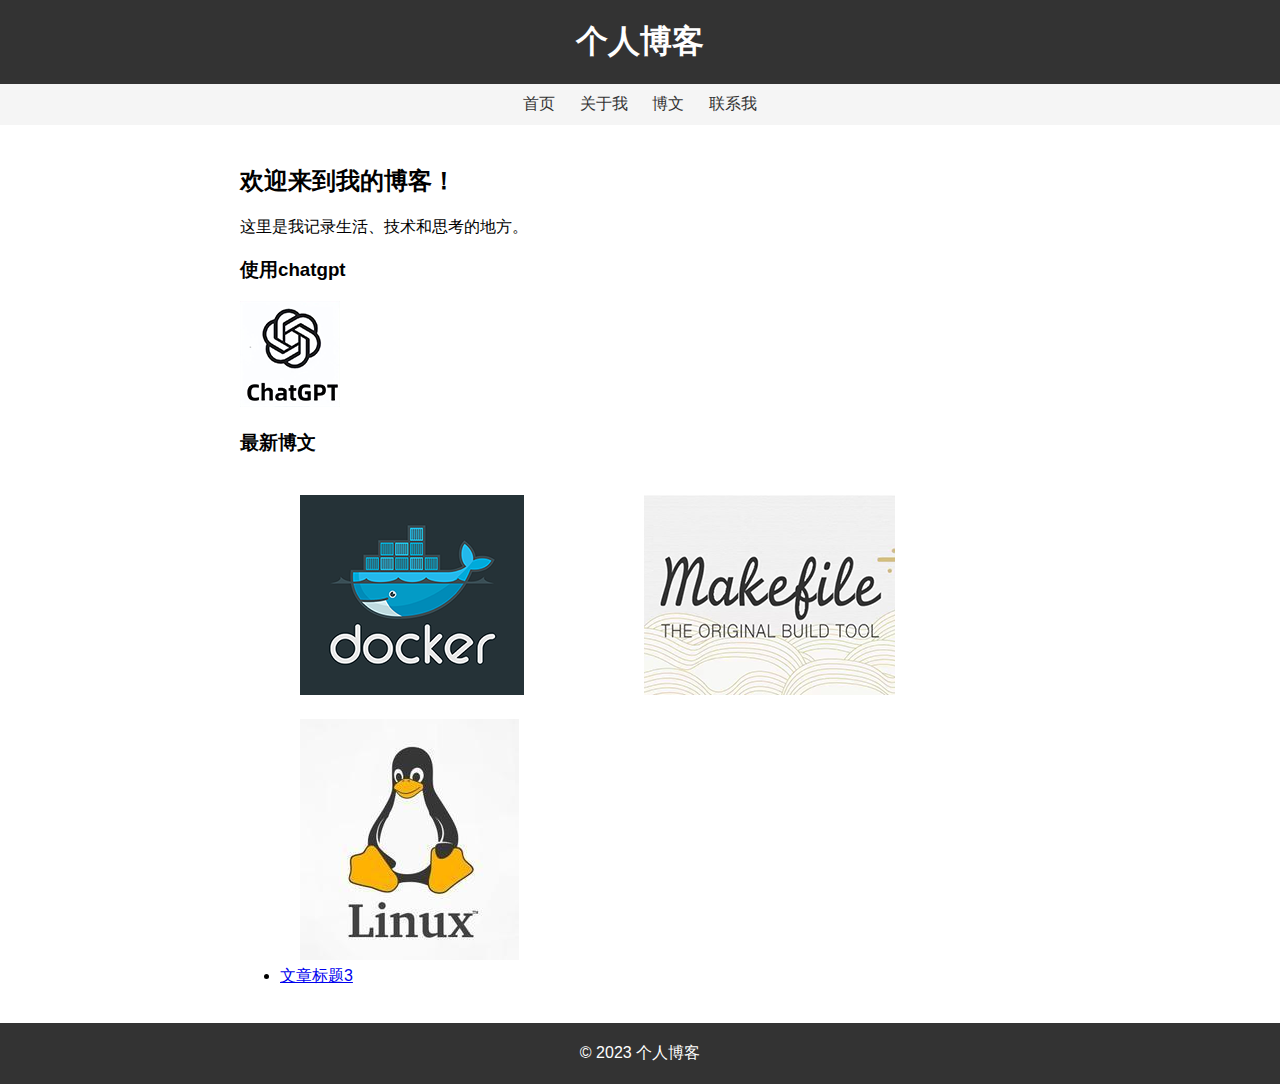
<file: index.html>
<!DOCTYPE html>
<html>
<head>
  <title>个人博客</title>
  <link rel="stylesheet" type="text/css" href="./css/index.css">
</head>
<body>
  <header>
    <h1>个人博客</h1>
  </header>

  <nav>
    <a href="#">首页</a>
    <a href="#">关于我</a>
    <a href="#">博文</a>
    <a href="#">联系我</a>
  </nav>

  <main>
    <h2>欢迎来到我的博客！</h2>
    <p>这里是我记录生活、技术和思考的地方。</p>
    <h3>使用chatgpt</h3>
    <a href="http://www.kobayashi123.top"><img src="./img/index_picture/chatgpt.png" alt=""></a>
    <h3>最新博文</h3>
    <ul>
      <div class="inline-block">
		  <a href="html/Docker.html" target="_blank">
			  <img src="./img/index_picture/docker.png" alt="Docker学习笔记">
		  </a>
		  </div>
		  <div class="inline-block">
		  		  <a href="html/makefile.html" target="_blank">
		  			  <img src="./img/index_picture/makefile基础.png" alt="makefile学习笔记">
		  		  </a>
		  		  </div>
	     <div class="inline-block">
		  		  <a href="html/linux.html" target="_blank">
		  			  <img src="./img/index_picture/linux.png" alt="linux笔记">
		  		  </a>
		  		  </div>
      <li><a href="#">文章标题3</a></li>
    </ul>
  </main>

  <footer>
    &copy; 2023 个人博客
  </footer>
</body>
</html>
</file>
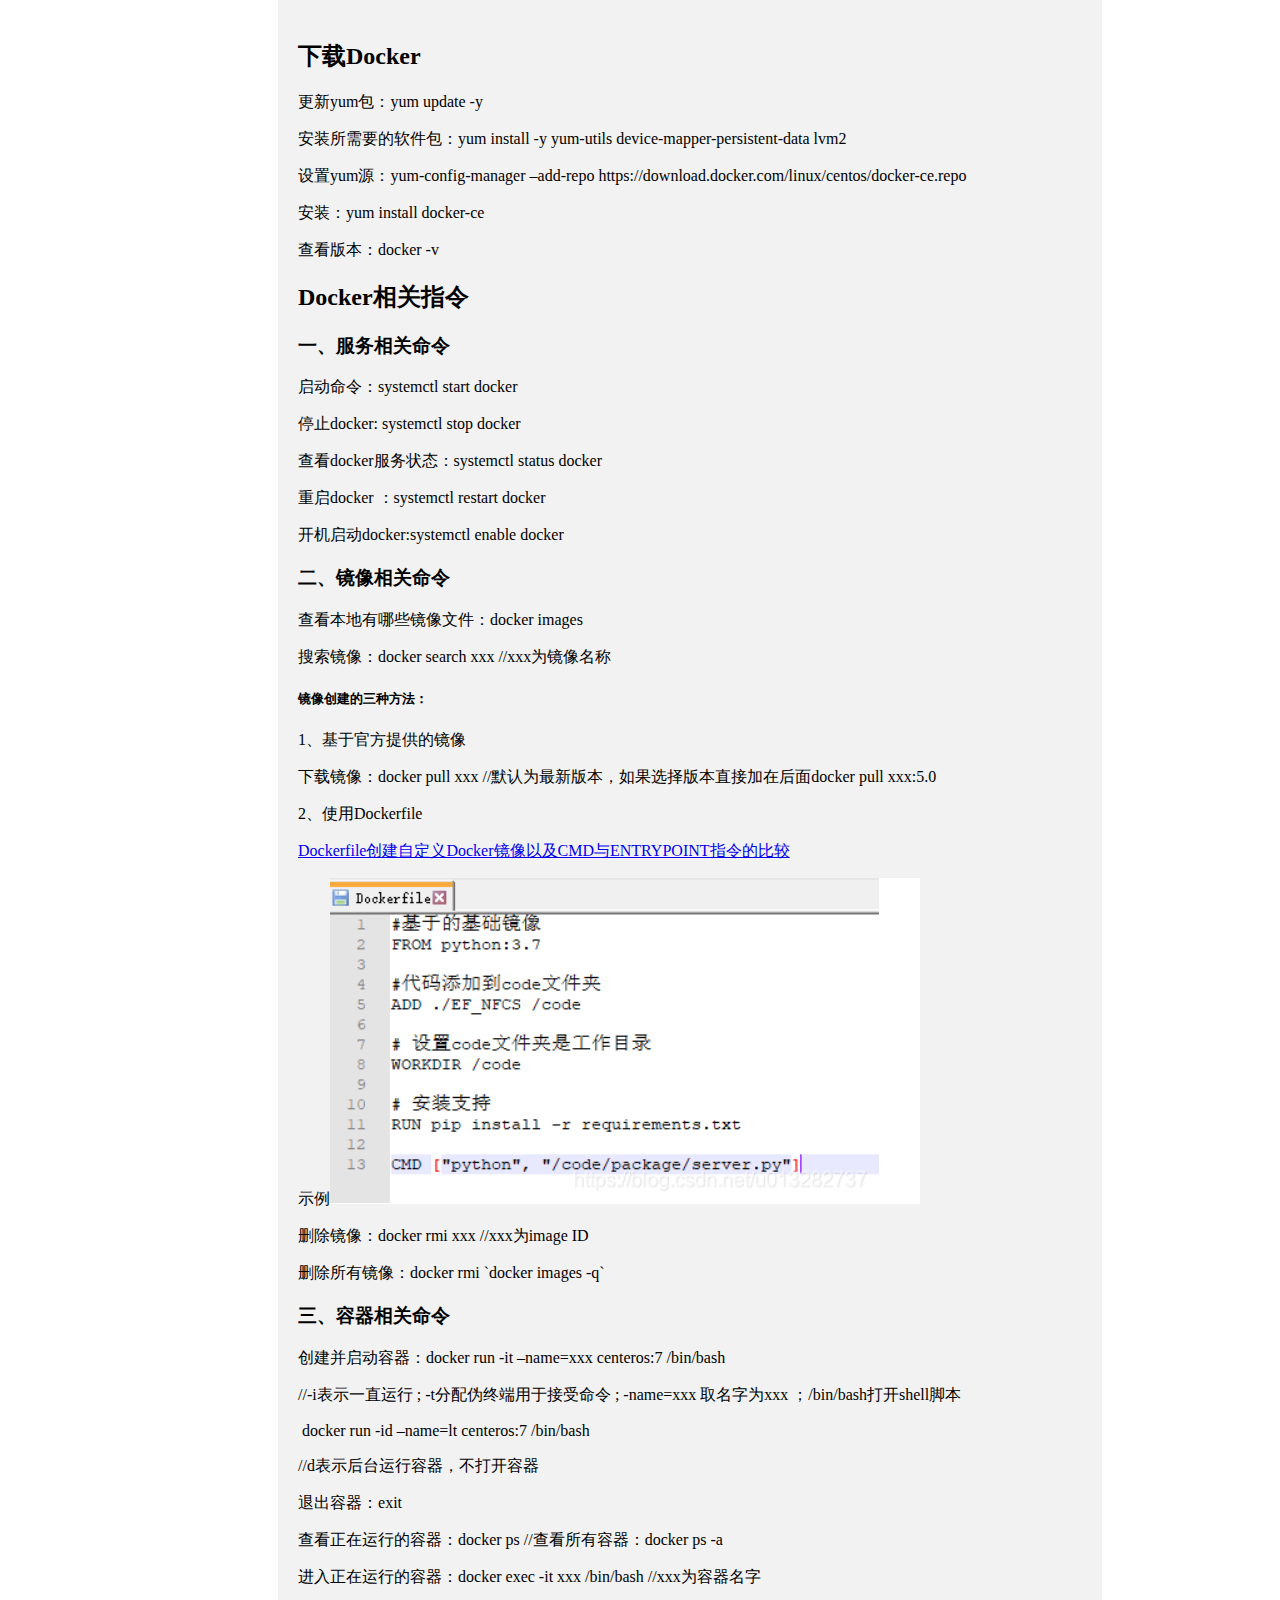
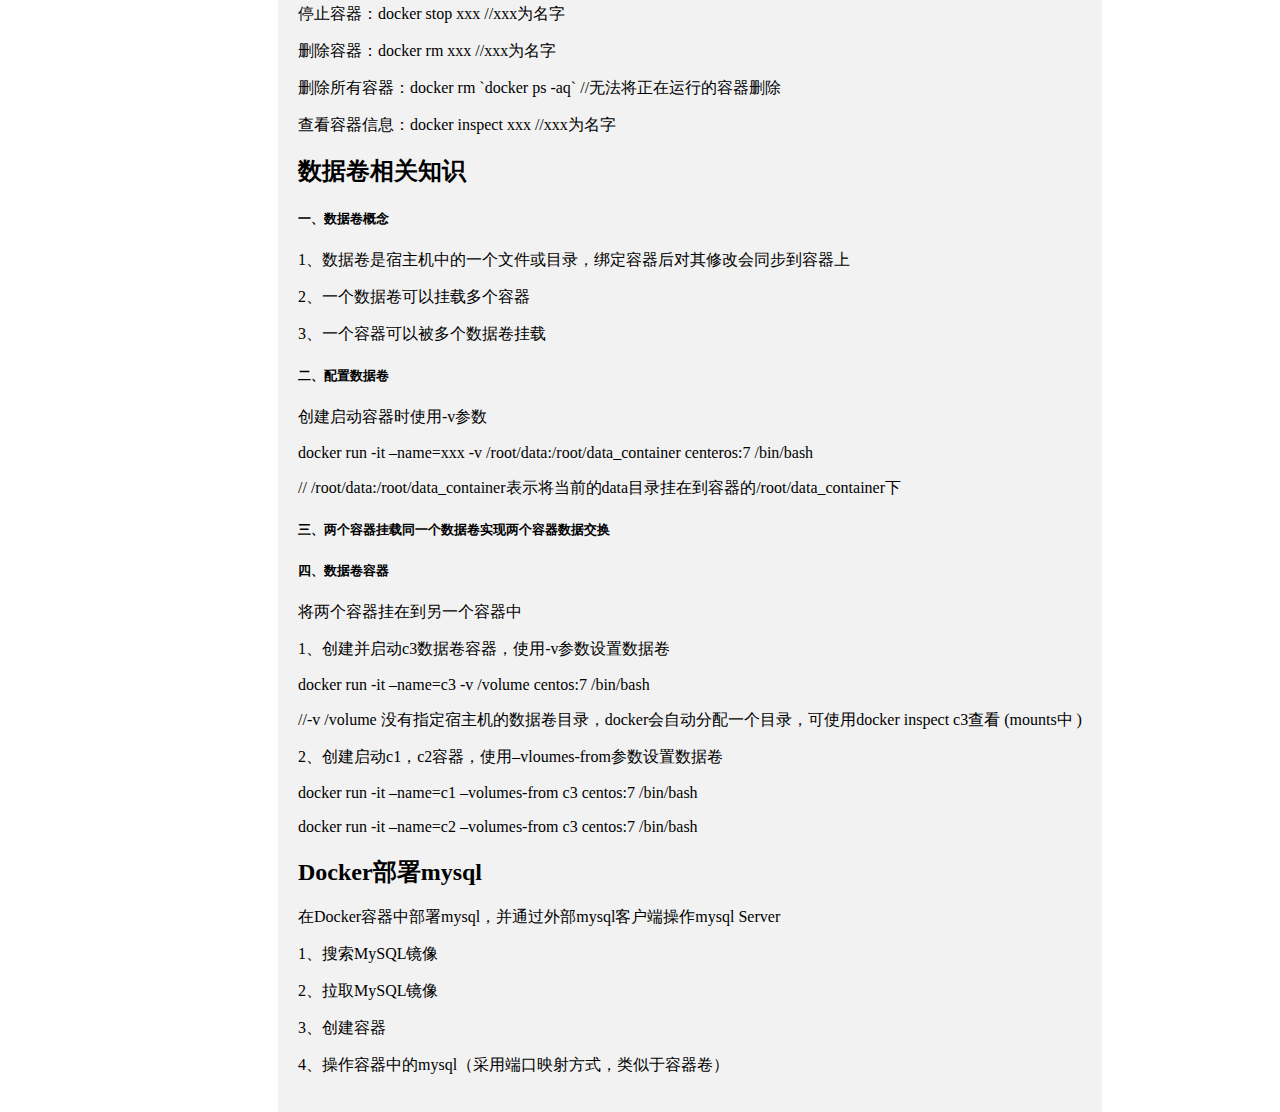
<file: html/Docker.html>
<!DOCTYPE html>
<html>
<head>
    <title>个人博客</title>
    <link rel="stylesheet" type="text/css" href="../css/wordstyle.css">
</head>
<body>
  <div class="left-align">
	  <h2 id="下载docker">下载Docker</h2>
	  <p>更新yum包：yum update -y</p>
	  <p>安装所需要的软件包：yum install -y yum-utils
	  device-mapper-persistent-data lvm2</p>
	  <p>设置yum源：yum-config-manager –add-repo
	  https://download.docker.com/linux/centos/docker-ce.repo</p>
	  <p>安装：yum install docker-ce</p>
	  <p>查看版本：docker -v</p>
	  <h2 id="docker相关指令">Docker相关指令</h2>
	  <h3 id="一服务相关命令">一、服务相关命令</h3>
	  <p>启动命令：systemctl start docker</p>
	  <p>停止docker: systemctl stop docker</p>
	  <p>查看docker服务状态：systemctl status docker</p>
	  <p>重启docker ：systemctl restart docker</p>
	  <p>开机启动docker:systemctl enable docker</p>
	  <h3 id="二镜像相关命令">二、镜像相关命令</h3>
	  <p>查看本地有哪些镜像文件：docker images</p>
	  <p>搜索镜像：docker search xxx //xxx为镜像名称</p>
	  <h5 id="镜像创建的三种方法">镜像创建的三种方法：</h5>
	  <p>1、基于官方提供的镜像</p>
	  <p>下载镜像：docker pull xxx
	  //默认为最新版本，如果选择版本直接加在后面docker pull xxx:5.0</p>
	  <p>2、使用Dockerfile</p>
	  <p><a
	  href="https://www.cnblogs.com/lienhua34/p/5170335.html" target="_blank">Dockerfile创建自定义Docker镜像以及CMD与ENTRYPOINT指令的比较
	 </a></p>
	  <p>示例<img
	  src="../img/file_picture/dockerfile.png"
	  alt="image-20230921101717994" /></p>
	  <p>删除镜像：docker rmi xxx //xxx为image ID</p>
	  <p>删除所有镜像：docker rmi `docker images -q`</p>
	  <h3 id="三容器相关命令">三、容器相关命令</h3>
	  <p>创建并启动容器：docker run -it –name=xxx centeros:7 /bin/bash</p>
	  <p>//-i表示一直运行 ; -t分配伪终端用于接受命令 ; -name=xxx 取名字为xxx
	  ；/bin/bash打开shell脚本</p>
	  <p>​ docker run -id –name=lt centeros:7 /bin/bash</p>
	  <p>//d表示后台运行容器，不打开容器</p>
	  <p>退出容器：exit</p>
	  <p>查看正在运行的容器：docker ps //查看所有容器：docker ps -a</p>
	  <p>进入正在运行的容器：docker exec -it xxx /bin/bash //xxx为容器名字</p>
	  <p>停止容器：docker stop xxx //xxx为名字</p>
	  <p>删除容器：docker rm xxx //xxx为名字</p>
	  <p>删除所有容器：docker rm `docker ps -aq`
	  //无法将正在运行的容器删除</p>
	  <p>查看容器信息：docker inspect xxx //xxx为名字</p>
	  <h2 id="数据卷相关知识">数据卷相关知识</h2>
	  <h5 id="一数据卷概念">一、数据卷概念</h5>
	  <p>1、数据卷是宿主机中的一个文件或目录，绑定容器后对其修改会同步到容器上</p>
	  <p>2、一个数据卷可以挂载多个容器</p>
	  <p>3、一个容器可以被多个数据卷挂载</p>
	  <h5 id="二配置数据卷">二、配置数据卷</h5>
	  <p>创建启动容器时使用-v参数</p>
	  <p>docker run -it –name=xxx -v /root/data:/root/data_container
	  centeros:7 /bin/bash</p>
	  <p>//
	  /root/data:/root/data_container表示将当前的data目录挂在到容器的/root/data_container下</p>
	  <h5
	  id="三两个容器挂载同一个数据卷实现两个容器数据交换">三、两个容器挂载同一个数据卷实现两个容器数据交换</h5>
	  <h5 id="四数据卷容器">四、数据卷容器</h5>
	  <p>将两个容器挂在到另一个容器中</p>
	  <p>1、创建并启动c3数据卷容器，使用-v参数设置数据卷</p>
	  <p>docker run -it –name=c3 -v /volume centos:7 /bin/bash</p>
	  <p>//-v /volume
	  没有指定宿主机的数据卷目录，docker会自动分配一个目录，可使用docker
	  inspect c3查看 (mounts中 )</p>
	  <p>2、创建启动c1，c2容器，使用–vloumes-from参数设置数据卷</p>
	  <p>docker run -it –name=c1 –volumes-from c3 centos:7 /bin/bash</p>
	  <p>docker run -it –name=c2 –volumes-from c3 centos:7 /bin/bash</p>
	  <h2 id="docker部署mysql">Docker部署mysql</h2>
	  <p>在Docker容器中部署mysql，并通过外部mysql客户端操作mysql Server</p>
	  <p>1、搜索MySQL镜像</p>
	  <p>2、拉取MySQL镜像</p>
	  <p>3、创建容器</p>
	  <p>4、操作容器中的mysql（采用端口映射方式，类似于容器卷）</p>
    <!-- 在这里放置您的内容 -->
    
  </div>
</body>
</html>
</file>
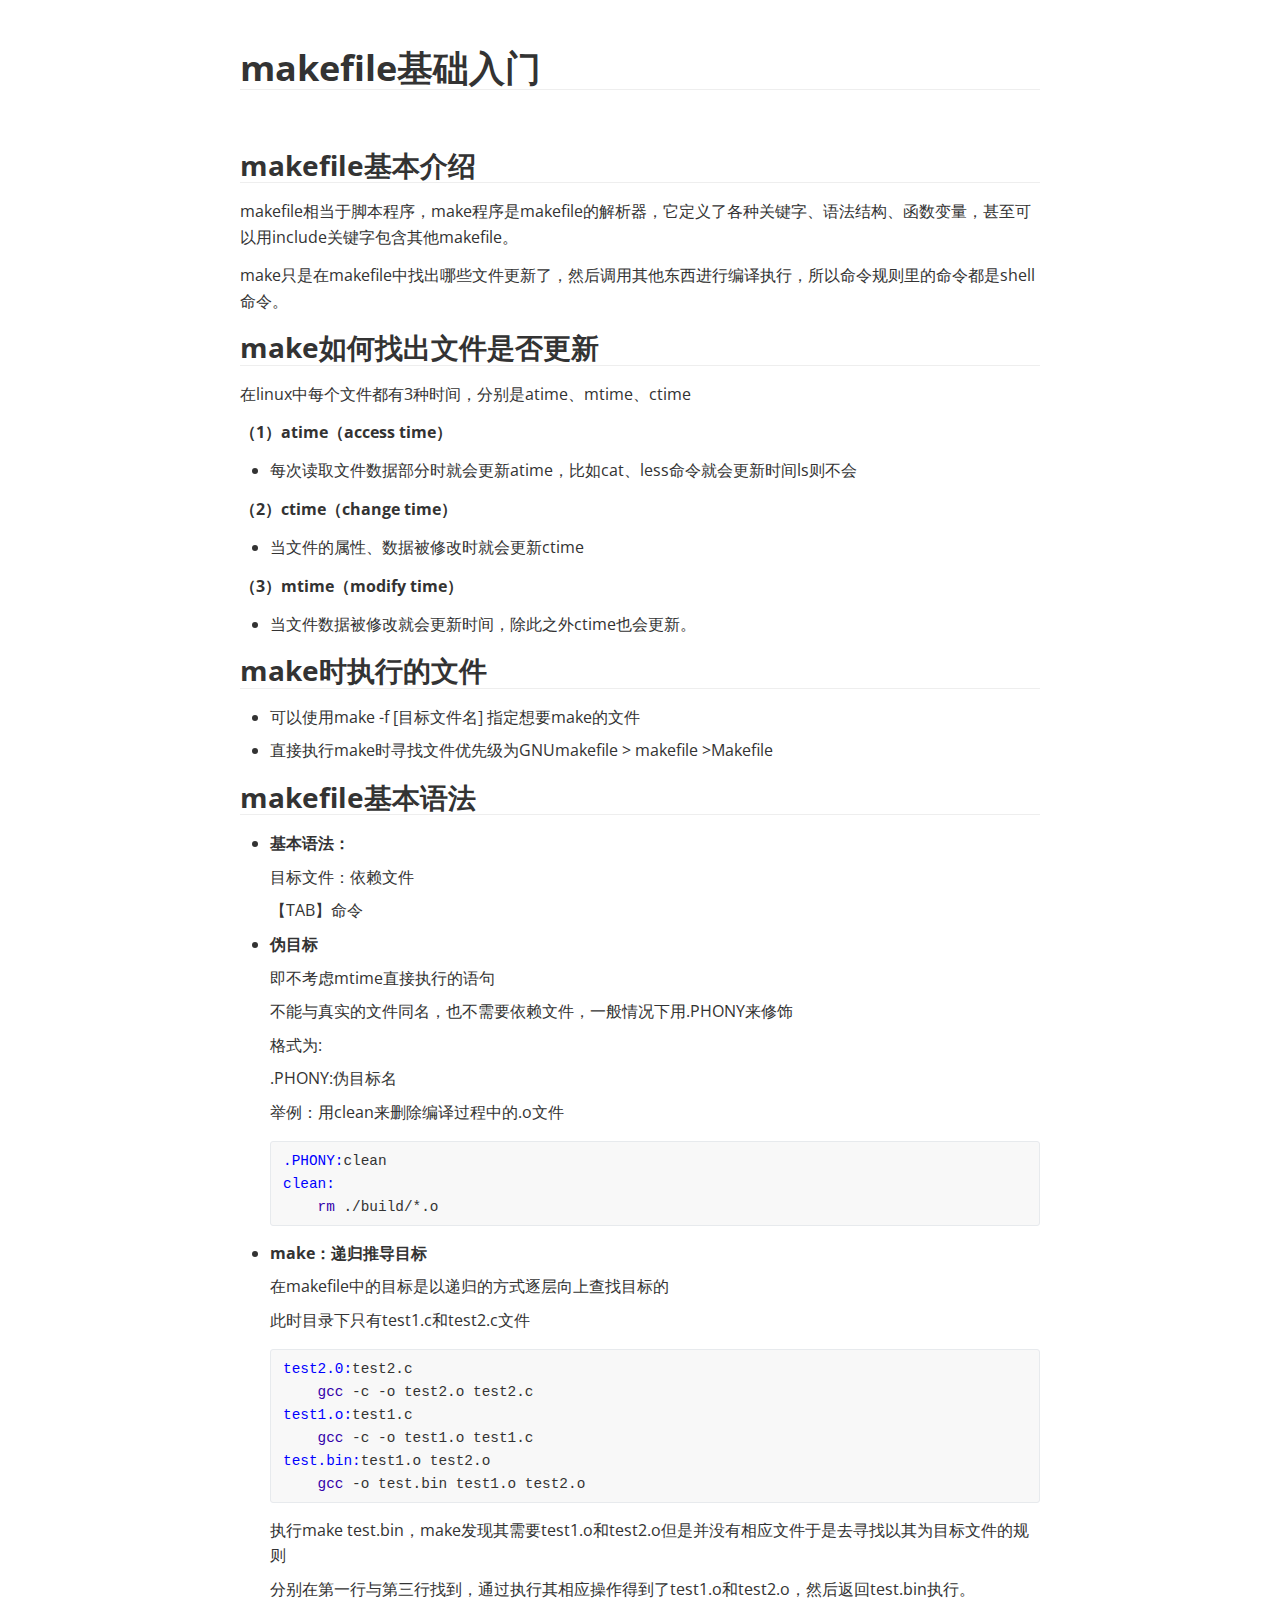
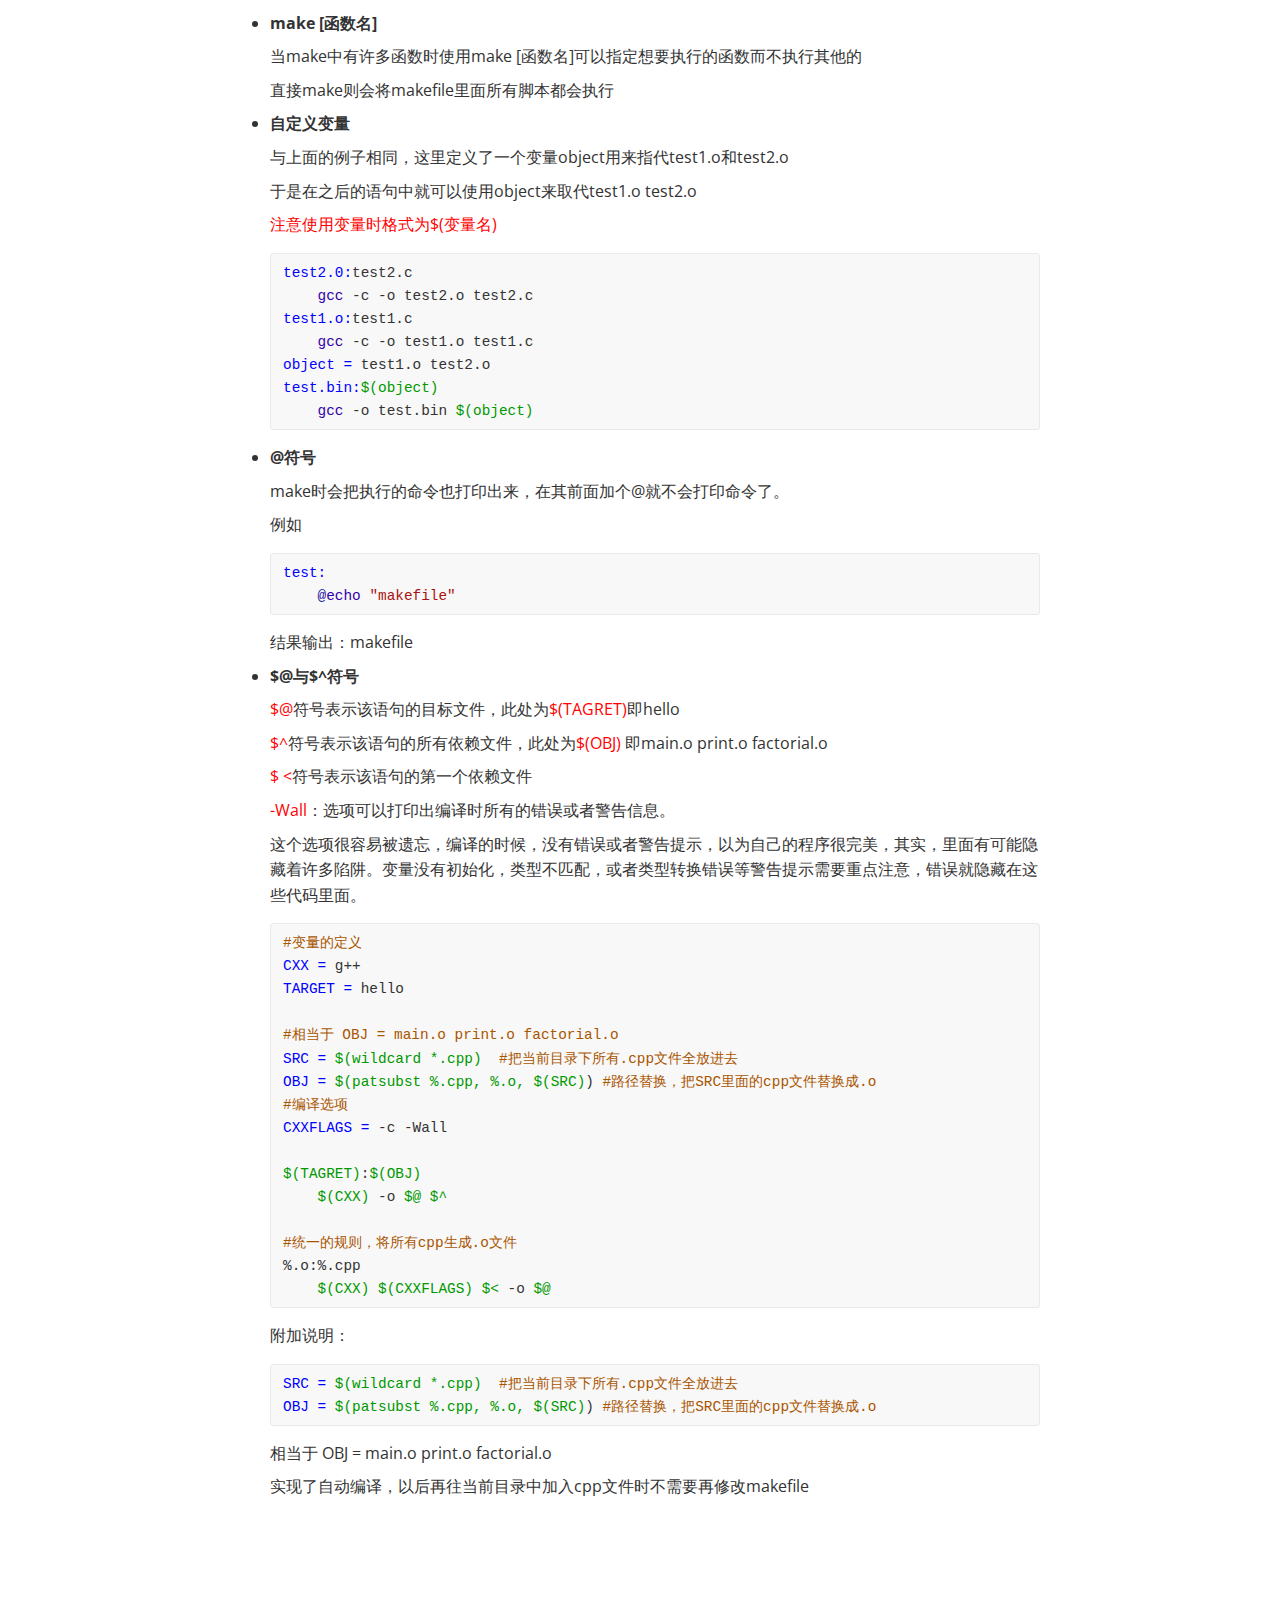
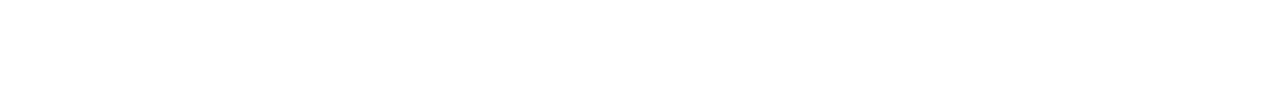
<file: html/makefile.html>
<!doctype html>
<html>
<head>
<meta charset='UTF-8'><meta name='viewport' content='width=device-width initial-scale=1'>

<link href='https://fonts.loli.net/css?family=Open+Sans:400italic,700italic,700,400&subset=latin,latin-ext' rel='stylesheet' type='text/css' /><style type='text/css'>html {overflow-x: initial !important;}:root { --bg-color:#ffffff; --text-color:#333333; --select-text-bg-color:#B5D6FC; --select-text-font-color:auto; --monospace:"Lucida Console",Consolas,"Courier",monospace; --title-bar-height:20px; }
.mac-os-11 { --title-bar-height:28px; }
html { font-size: 14px; background-color: var(--bg-color); color: var(--text-color); font-family: "Helvetica Neue", Helvetica, Arial, sans-serif; -webkit-font-smoothing: antialiased; }
h1, h2, h3, h4, h5 { white-space: pre-wrap; }
body { margin: 0px; padding: 0px; height: auto; inset: 0px; font-size: 1rem; line-height: 1.42857; overflow-x: hidden; background: inherit; tab-size: 4; }
iframe { margin: auto; }
a.url { word-break: break-all; }
a:active, a:hover { outline: 0px; }
.in-text-selection, ::selection { text-shadow: none; background: var(--select-text-bg-color); color: var(--select-text-font-color); }
#write { margin: 0px auto; height: auto; width: inherit; word-break: normal; overflow-wrap: break-word; position: relative; white-space: normal; overflow-x: visible; padding-top: 36px; }
#write.first-line-indent p { text-indent: 2em; }
#write.first-line-indent li p, #write.first-line-indent p * { text-indent: 0px; }
#write.first-line-indent li { margin-left: 2em; }
.for-image #write { padding-left: 8px; padding-right: 8px; }
body.typora-export { padding-left: 30px; padding-right: 30px; }
.typora-export .footnote-line, .typora-export li, .typora-export p { white-space: pre-wrap; }
.typora-export .task-list-item input { pointer-events: none; }
@media screen and (max-width: 500px) {
  body.typora-export { padding-left: 0px; padding-right: 0px; }
  #write { padding-left: 20px; padding-right: 20px; }
}
#write li > figure:last-child { margin-bottom: 0.5rem; }
#write ol, #write ul { position: relative; }
img { max-width: 100%; vertical-align: middle; image-orientation: from-image; }
button, input, select, textarea { color: inherit; font: inherit; }
input[type="checkbox"], input[type="radio"] { line-height: normal; padding: 0px; }
*, ::after, ::before { box-sizing: border-box; }
#write h1, #write h2, #write h3, #write h4, #write h5, #write h6, #write p, #write pre { width: inherit; }
#write h1, #write h2, #write h3, #write h4, #write h5, #write h6, #write p { position: relative; }
p { line-height: inherit; }
h1, h2, h3, h4, h5, h6 { break-after: avoid-page; break-inside: avoid; orphans: 4; }
p { orphans: 4; }
h1 { font-size: 2rem; }
h2 { font-size: 1.8rem; }
h3 { font-size: 1.6rem; }
h4 { font-size: 1.4rem; }
h5 { font-size: 1.2rem; }
h6 { font-size: 1rem; }
.md-math-block, .md-rawblock, h1, h2, h3, h4, h5, h6, p { margin-top: 1rem; margin-bottom: 1rem; }
.hidden { display: none; }
.md-blockmeta { color: rgb(204, 204, 204); font-weight: 700; font-style: italic; }
a { cursor: pointer; }
sup.md-footnote { padding: 2px 4px; background-color: rgba(238, 238, 238, 0.7); color: rgb(85, 85, 85); border-radius: 4px; cursor: pointer; }
sup.md-footnote a, sup.md-footnote a:hover { color: inherit; text-transform: inherit; text-decoration: inherit; }
#write input[type="checkbox"] { cursor: pointer; width: inherit; height: inherit; }
figure { overflow-x: auto; margin: 1.2em 0px; max-width: calc(100% + 16px); padding: 0px; }
figure > table { margin: 0px; }
thead, tr { break-inside: avoid; break-after: auto; }
thead { display: table-header-group; }
table { border-collapse: collapse; border-spacing: 0px; width: 100%; overflow: auto; break-inside: auto; text-align: left; }
table.md-table td { min-width: 32px; }
.CodeMirror-gutters { border-right: 0px; background-color: inherit; }
.CodeMirror-linenumber { user-select: none; }
.CodeMirror { text-align: left; }
.CodeMirror-placeholder { opacity: 0.3; }
.CodeMirror pre { padding: 0px 4px; }
.CodeMirror-lines { padding: 0px; }
div.hr:focus { cursor: none; }
#write pre { white-space: pre-wrap; }
#write.fences-no-line-wrapping pre { white-space: pre; }
#write pre.ty-contain-cm { white-space: normal; }
.CodeMirror-gutters { margin-right: 4px; }
.md-fences { font-size: 0.9rem; display: block; break-inside: avoid; text-align: left; overflow: visible; white-space: pre; background: inherit; position: relative !important; }
.md-fences-adv-panel { width: 100%; margin-top: 10px; text-align: center; padding-top: 0px; padding-bottom: 8px; overflow-x: auto; }
#write .md-fences.mock-cm { white-space: pre-wrap; }
.md-fences.md-fences-with-lineno { padding-left: 0px; }
#write.fences-no-line-wrapping .md-fences.mock-cm { white-space: pre; overflow-x: auto; }
.md-fences.mock-cm.md-fences-with-lineno { padding-left: 8px; }
.CodeMirror-line, twitterwidget { break-inside: avoid; }
svg { break-inside: avoid; }
.footnotes { opacity: 0.8; font-size: 0.9rem; margin-top: 1em; margin-bottom: 1em; }
.footnotes + .footnotes { margin-top: 0px; }
.md-reset { margin: 0px; padding: 0px; border: 0px; outline: 0px; vertical-align: top; background: 0px 0px; text-decoration: none; text-shadow: none; float: none; position: static; width: auto; height: auto; white-space: nowrap; cursor: inherit; -webkit-tap-highlight-color: transparent; line-height: normal; font-weight: 400; text-align: left; box-sizing: content-box; direction: ltr; }
li div { padding-top: 0px; }
blockquote { margin: 1rem 0px; }
li .mathjax-block, li p { margin: 0.5rem 0px; }
li blockquote { margin: 1rem 0px; }
li { margin: 0px; position: relative; }
blockquote > :last-child { margin-bottom: 0px; }
blockquote > :first-child, li > :first-child { margin-top: 0px; }
.footnotes-area { color: rgb(136, 136, 136); margin-top: 0.714rem; padding-bottom: 0.143rem; white-space: normal; }
#write .footnote-line { white-space: pre-wrap; }
@media print {
  body, html { border: 1px solid transparent; height: 99%; break-after: avoid; break-before: avoid; font-variant-ligatures: no-common-ligatures; }
  #write { margin-top: 0px; border-color: transparent !important; padding-top: 0px !important; padding-bottom: 0px !important; }
  .typora-export * { -webkit-print-color-adjust: exact; }
  .typora-export #write { break-after: avoid; }
  .typora-export #write::after { height: 0px; }
  .is-mac table { break-inside: avoid; }
  #write > p:nth-child(1) { margin-top: 0px; }
  .typora-export-show-outline .typora-export-sidebar { display: none; }
  figure { overflow-x: visible; }
}
.footnote-line { margin-top: 0.714em; font-size: 0.7em; }
a img, img a { cursor: pointer; }
pre.md-meta-block { font-size: 0.8rem; min-height: 0.8rem; white-space: pre-wrap; background: rgb(204, 204, 204); display: block; overflow-x: hidden; }
p > .md-image:only-child:not(.md-img-error) img, p > img:only-child { display: block; margin: auto; }
#write.first-line-indent p > .md-image:only-child:not(.md-img-error) img { left: -2em; position: relative; }
p > .md-image:only-child { display: inline-block; width: 100%; }
#write .MathJax_Display { margin: 0.8em 0px 0px; }
.md-math-block { width: 100%; }
.md-math-block:not(:empty)::after { display: none; }
.MathJax_ref { fill: currentcolor; }
[contenteditable="true"]:active, [contenteditable="true"]:focus, [contenteditable="false"]:active, [contenteditable="false"]:focus { outline: 0px; box-shadow: none; }
.md-task-list-item { position: relative; list-style-type: none; }
.task-list-item.md-task-list-item { padding-left: 0px; }
.md-task-list-item > input { position: absolute; top: 0px; left: 0px; margin-left: -1.2em; margin-top: calc(1em - 10px); border: none; }
.math { font-size: 1rem; }
.md-toc { min-height: 3.58rem; position: relative; font-size: 0.9rem; border-radius: 10px; }
.md-toc-content { position: relative; margin-left: 0px; }
.md-toc-content::after, .md-toc::after { display: none; }
.md-toc-item { display: block; color: rgb(65, 131, 196); }
.md-toc-item a { text-decoration: none; }
.md-toc-inner:hover { text-decoration: underline; }
.md-toc-inner { display: inline-block; cursor: pointer; }
.md-toc-h1 .md-toc-inner { margin-left: 0px; font-weight: 700; }
.md-toc-h2 .md-toc-inner { margin-left: 2em; }
.md-toc-h3 .md-toc-inner { margin-left: 4em; }
.md-toc-h4 .md-toc-inner { margin-left: 6em; }
.md-toc-h5 .md-toc-inner { margin-left: 8em; }
.md-toc-h6 .md-toc-inner { margin-left: 10em; }
@media screen and (max-width: 48em) {
  .md-toc-h3 .md-toc-inner { margin-left: 3.5em; }
  .md-toc-h4 .md-toc-inner { margin-left: 5em; }
  .md-toc-h5 .md-toc-inner { margin-left: 6.5em; }
  .md-toc-h6 .md-toc-inner { margin-left: 8em; }
}
a.md-toc-inner { font-size: inherit; font-style: inherit; font-weight: inherit; line-height: inherit; }
.footnote-line a:not(.reversefootnote) { color: inherit; }
.reversefootnote { font-family: ui-monospace, sans-serif; }
.md-attr { display: none; }
.md-fn-count::after { content: "."; }
code, pre, samp, tt { font-family: var(--monospace); }
kbd { margin: 0px 0.1em; padding: 0.1em 0.6em; font-size: 0.8em; color: rgb(36, 39, 41); background: rgb(255, 255, 255); border: 1px solid rgb(173, 179, 185); border-radius: 3px; box-shadow: rgba(12, 13, 14, 0.2) 0px 1px 0px, rgb(255, 255, 255) 0px 0px 0px 2px inset; white-space: nowrap; vertical-align: middle; }
.md-comment { color: rgb(162, 127, 3); opacity: 0.6; font-family: var(--monospace); }
code { text-align: left; vertical-align: initial; }
a.md-print-anchor { white-space: pre !important; border-width: initial !important; border-style: none !important; border-color: initial !important; display: inline-block !important; position: absolute !important; width: 1px !important; right: 0px !important; outline: 0px !important; background: 0px 0px !important; text-decoration: initial !important; text-shadow: initial !important; }
.os-windows.monocolor-emoji .md-emoji { font-family: "Segoe UI Symbol", sans-serif; }
.md-diagram-panel > svg { max-width: 100%; }
[lang="flow"] svg, [lang="mermaid"] svg { max-width: 100%; height: auto; }
[lang="mermaid"] .node text { font-size: 1rem; }
table tr th { border-bottom: 0px; }
video { max-width: 100%; display: block; margin: 0px auto; }
iframe { max-width: 100%; width: 100%; border: none; }
.highlight td, .highlight tr { border: 0px; }
mark { background: rgb(255, 255, 0); color: rgb(0, 0, 0); }
.md-html-inline .md-plain, .md-html-inline strong, mark .md-inline-math, mark strong { color: inherit; }
.md-expand mark .md-meta { opacity: 0.3 !important; }
mark .md-meta { color: rgb(0, 0, 0); }
@media print {
  .typora-export h1, .typora-export h2, .typora-export h3, .typora-export h4, .typora-export h5, .typora-export h6 { break-inside: avoid; }
}
.md-diagram-panel .messageText { stroke: none !important; }
.md-diagram-panel .start-state { fill: var(--node-fill); }
.md-diagram-panel .edgeLabel rect { opacity: 1 !important; }
.md-fences.md-fences-math { font-size: 1em; }
.md-fences-advanced:not(.md-focus) { padding: 0px; white-space: nowrap; border: 0px; }
.md-fences-advanced:not(.md-focus) { background: inherit; }
.typora-export-show-outline .typora-export-content { max-width: 1440px; margin: auto; display: flex; flex-direction: row; }
.typora-export-sidebar { width: 300px; font-size: 0.8rem; margin-top: 80px; margin-right: 18px; }
.typora-export-show-outline #write { --webkit-flex:2; flex: 2 1 0%; }
.typora-export-sidebar .outline-content { position: fixed; top: 0px; max-height: 100%; overflow: hidden auto; padding-bottom: 30px; padding-top: 60px; width: 300px; }
@media screen and (max-width: 1024px) {
  .typora-export-sidebar, .typora-export-sidebar .outline-content { width: 240px; }
}
@media screen and (max-width: 800px) {
  .typora-export-sidebar { display: none; }
}
.outline-content li, .outline-content ul { margin-left: 0px; margin-right: 0px; padding-left: 0px; padding-right: 0px; list-style: none; overflow-wrap: anywhere; }
.outline-content ul { margin-top: 0px; margin-bottom: 0px; }
.outline-content strong { font-weight: 400; }
.outline-expander { width: 1rem; height: 1.42857rem; position: relative; display: table-cell; vertical-align: middle; cursor: pointer; padding-left: 4px; }
.outline-expander::before { content: ""; position: relative; font-family: Ionicons; display: inline-block; font-size: 8px; vertical-align: middle; }
.outline-item { padding-top: 3px; padding-bottom: 3px; cursor: pointer; }
.outline-expander:hover::before { content: ""; }
.outline-h1 > .outline-item { padding-left: 0px; }
.outline-h2 > .outline-item { padding-left: 1em; }
.outline-h3 > .outline-item { padding-left: 2em; }
.outline-h4 > .outline-item { padding-left: 3em; }
.outline-h5 > .outline-item { padding-left: 4em; }
.outline-h6 > .outline-item { padding-left: 5em; }
.outline-label { cursor: pointer; display: table-cell; vertical-align: middle; text-decoration: none; color: inherit; }
.outline-label:hover { text-decoration: underline; }
.outline-item:hover { border-color: rgb(245, 245, 245); background-color: var(--item-hover-bg-color); }
.outline-item:hover { margin-left: -28px; margin-right: -28px; border-left: 28px solid transparent; border-right: 28px solid transparent; }
.outline-item-single .outline-expander::before, .outline-item-single .outline-expander:hover::before { display: none; }
.outline-item-open > .outline-item > .outline-expander::before { content: ""; }
.outline-children { display: none; }
.info-panel-tab-wrapper { display: none; }
.outline-item-open > .outline-children { display: block; }
.typora-export .outline-item { padding-top: 1px; padding-bottom: 1px; }
.typora-export .outline-item:hover { margin-right: -8px; border-right: 8px solid transparent; }
.typora-export .outline-expander::before { content: "+"; font-family: inherit; top: -1px; }
.typora-export .outline-expander:hover::before, .typora-export .outline-item-open > .outline-item > .outline-expander::before { content: "−"; }
.typora-export-collapse-outline .outline-children { display: none; }
.typora-export-collapse-outline .outline-item-open > .outline-children, .typora-export-no-collapse-outline .outline-children { display: block; }
.typora-export-no-collapse-outline .outline-expander::before { content: "" !important; }
.typora-export-show-outline .outline-item-active > .outline-item .outline-label { font-weight: 700; }
.md-inline-math-container mjx-container { zoom: 0.95; }
mjx-container { break-inside: avoid; }


.CodeMirror { height: auto; }
.CodeMirror.cm-s-inner { background: inherit; }
.CodeMirror-scroll { overflow: auto hidden; z-index: 3; }
.CodeMirror-gutter-filler, .CodeMirror-scrollbar-filler { background-color: rgb(255, 255, 255); }
.CodeMirror-gutters { border-right: 1px solid rgb(221, 221, 221); background: inherit; white-space: nowrap; }
.CodeMirror-linenumber { padding: 0px 3px 0px 5px; text-align: right; color: rgb(153, 153, 153); }
.cm-s-inner .cm-keyword { color: rgb(119, 0, 136); }
.cm-s-inner .cm-atom, .cm-s-inner.cm-atom { color: rgb(34, 17, 153); }
.cm-s-inner .cm-number { color: rgb(17, 102, 68); }
.cm-s-inner .cm-def { color: rgb(0, 0, 255); }
.cm-s-inner .cm-variable { color: rgb(0, 0, 0); }
.cm-s-inner .cm-variable-2 { color: rgb(0, 85, 170); }
.cm-s-inner .cm-variable-3 { color: rgb(0, 136, 85); }
.cm-s-inner .cm-string { color: rgb(170, 17, 17); }
.cm-s-inner .cm-property { color: rgb(0, 0, 0); }
.cm-s-inner .cm-operator { color: rgb(152, 26, 26); }
.cm-s-inner .cm-comment, .cm-s-inner.cm-comment { color: rgb(170, 85, 0); }
.cm-s-inner .cm-string-2 { color: rgb(255, 85, 0); }
.cm-s-inner .cm-meta { color: rgb(85, 85, 85); }
.cm-s-inner .cm-qualifier { color: rgb(85, 85, 85); }
.cm-s-inner .cm-builtin { color: rgb(51, 0, 170); }
.cm-s-inner .cm-bracket { color: rgb(153, 153, 119); }
.cm-s-inner .cm-tag { color: rgb(17, 119, 0); }
.cm-s-inner .cm-attribute { color: rgb(0, 0, 204); }
.cm-s-inner .cm-header, .cm-s-inner.cm-header { color: rgb(0, 0, 255); }
.cm-s-inner .cm-quote, .cm-s-inner.cm-quote { color: rgb(0, 153, 0); }
.cm-s-inner .cm-hr, .cm-s-inner.cm-hr { color: rgb(153, 153, 153); }
.cm-s-inner .cm-link, .cm-s-inner.cm-link { color: rgb(0, 0, 204); }
.cm-negative { color: rgb(221, 68, 68); }
.cm-positive { color: rgb(34, 153, 34); }
.cm-header, .cm-strong { font-weight: 700; }
.cm-del { text-decoration: line-through; }
.cm-em { font-style: italic; }
.cm-link { text-decoration: underline; }
.cm-error { color: red; }
.cm-invalidchar { color: red; }
.cm-constant { color: rgb(38, 139, 210); }
.cm-defined { color: rgb(181, 137, 0); }
div.CodeMirror span.CodeMirror-matchingbracket { color: rgb(0, 255, 0); }
div.CodeMirror span.CodeMirror-nonmatchingbracket { color: rgb(255, 34, 34); }
.cm-s-inner .CodeMirror-activeline-background { background: inherit; }
.CodeMirror { position: relative; overflow: hidden; }
.CodeMirror-scroll { height: 100%; outline: 0px; position: relative; box-sizing: content-box; background: inherit; }
.CodeMirror-sizer { position: relative; }
.CodeMirror-gutter-filler, .CodeMirror-hscrollbar, .CodeMirror-scrollbar-filler, .CodeMirror-vscrollbar { position: absolute; z-index: 6; display: none; outline: 0px; }
.CodeMirror-vscrollbar { right: 0px; top: 0px; overflow: hidden; }
.CodeMirror-hscrollbar { bottom: 0px; left: 0px; overflow: auto hidden; }
.CodeMirror-scrollbar-filler { right: 0px; bottom: 0px; }
.CodeMirror-gutter-filler { left: 0px; bottom: 0px; }
.CodeMirror-gutters { position: absolute; left: 0px; top: 0px; padding-bottom: 10px; z-index: 3; overflow-y: hidden; }
.CodeMirror-gutter { white-space: normal; height: 100%; box-sizing: content-box; padding-bottom: 30px; margin-bottom: -32px; display: inline-block; }
.CodeMirror-gutter-wrapper { position: absolute; z-index: 4; background: 0px 0px !important; border: none !important; }
.CodeMirror-gutter-background { position: absolute; top: 0px; bottom: 0px; z-index: 4; }
.CodeMirror-gutter-elt { position: absolute; cursor: default; z-index: 4; }
.CodeMirror-lines { cursor: text; }
.CodeMirror pre { border-radius: 0px; border-width: 0px; background: 0px 0px; font-family: inherit; font-size: inherit; margin: 0px; white-space: pre; overflow-wrap: normal; color: inherit; z-index: 2; position: relative; overflow: visible; }
.CodeMirror-wrap pre { overflow-wrap: break-word; white-space: pre-wrap; word-break: normal; }
.CodeMirror-code pre { border-right: 30px solid transparent; width: fit-content; }
.CodeMirror-wrap .CodeMirror-code pre { border-right: none; width: auto; }
.CodeMirror-linebackground { position: absolute; inset: 0px; z-index: 0; }
.CodeMirror-linewidget { position: relative; z-index: 2; overflow: auto; }
.CodeMirror-wrap .CodeMirror-scroll { overflow-x: hidden; }
.CodeMirror-measure { position: absolute; width: 100%; height: 0px; overflow: hidden; visibility: hidden; }
.CodeMirror-measure pre { position: static; }
.CodeMirror div.CodeMirror-cursor { position: absolute; visibility: hidden; border-right: none; width: 0px; }
.CodeMirror div.CodeMirror-cursor { visibility: hidden; }
.CodeMirror-focused div.CodeMirror-cursor { visibility: inherit; }
.cm-searching { background: rgba(255, 255, 0, 0.4); }
span.cm-underlined { text-decoration: underline; }
span.cm-strikethrough { text-decoration: line-through; }
.cm-tw-syntaxerror { color: rgb(255, 255, 255); background-color: rgb(153, 0, 0); }
.cm-tw-deleted { text-decoration: line-through; }
.cm-tw-header5 { font-weight: 700; }
.cm-tw-listitem:first-child { padding-left: 10px; }
.cm-tw-box { border-style: solid; border-right-width: 1px; border-bottom-width: 1px; border-left-width: 1px; border-color: inherit; border-top-width: 0px !important; }
.cm-tw-underline { text-decoration: underline; }
@media print {
  .CodeMirror div.CodeMirror-cursor { visibility: hidden; }
}


:root {
    --side-bar-bg-color: #fafafa;
    --control-text-color: #777;
}

@include-when-export url(https://fonts.loli.net/css?family=Open+Sans:400italic,700italic,700,400&subset=latin,latin-ext);

/* open-sans-regular - latin-ext_latin */
  /* open-sans-italic - latin-ext_latin */
    /* open-sans-700 - latin-ext_latin */
    /* open-sans-700italic - latin-ext_latin */
  html {
    font-size: 16px;
    -webkit-font-smoothing: antialiased;
}

body {
    font-family: "Open Sans","Clear Sans", "Helvetica Neue", Helvetica, Arial, 'Segoe UI Emoji', sans-serif;
    color: rgb(51, 51, 51);
    line-height: 1.6;
}

#write {
    max-width: 860px;
  	margin: 0 auto;
  	padding: 30px;
    padding-bottom: 100px;
}

@media only screen and (min-width: 1400px) {
	#write {
		max-width: 1024px;
	}
}

@media only screen and (min-width: 1800px) {
	#write {
		max-width: 1200px;
	}
}

#write > ul:first-child,
#write > ol:first-child{
    margin-top: 30px;
}

a {
    color: #4183C4;
}
h1,
h2,
h3,
h4,
h5,
h6 {
    position: relative;
    margin-top: 1rem;
    margin-bottom: 1rem;
    font-weight: bold;
    line-height: 1.4;
    cursor: text;
}
h1:hover a.anchor,
h2:hover a.anchor,
h3:hover a.anchor,
h4:hover a.anchor,
h5:hover a.anchor,
h6:hover a.anchor {
    text-decoration: none;
}
h1 tt,
h1 code {
    font-size: inherit;
}
h2 tt,
h2 code {
    font-size: inherit;
}
h3 tt,
h3 code {
    font-size: inherit;
}
h4 tt,
h4 code {
    font-size: inherit;
}
h5 tt,
h5 code {
    font-size: inherit;
}
h6 tt,
h6 code {
    font-size: inherit;
}
h1 {
    font-size: 2.25em;
    line-height: 1.2;
    border-bottom: 1px solid #eee;
}
h2 {
    font-size: 1.75em;
    line-height: 1.225;
    border-bottom: 1px solid #eee;
}

/*@media print {
    .typora-export h1,
    .typora-export h2 {
        border-bottom: none;
        padding-bottom: initial;
    }

    .typora-export h1::after,
    .typora-export h2::after {
        content: "";
        display: block;
        height: 100px;
        margin-top: -96px;
        border-top: 1px solid #eee;
    }
}*/

h3 {
    font-size: 1.5em;
    line-height: 1.43;
}
h4 {
    font-size: 1.25em;
}
h5 {
    font-size: 1em;
}
h6 {
   font-size: 1em;
    color: #777;
}
p,
blockquote,
ul,
ol,
dl,
table{
    margin: 0.8em 0;
}
li>ol,
li>ul {
    margin: 0 0;
}
hr {
    height: 2px;
    padding: 0;
    margin: 16px 0;
    background-color: #e7e7e7;
    border: 0 none;
    overflow: hidden;
    box-sizing: content-box;
}

li p.first {
    display: inline-block;
}
ul,
ol {
    padding-left: 30px;
}
ul:first-child,
ol:first-child {
    margin-top: 0;
}
ul:last-child,
ol:last-child {
    margin-bottom: 0;
}
blockquote {
    border-left: 4px solid #dfe2e5;
    padding: 0 15px;
    color: #777777;
}
blockquote blockquote {
    padding-right: 0;
}
table {
    padding: 0;
    word-break: initial;
}
table tr {
    border: 1px solid #dfe2e5;
    margin: 0;
    padding: 0;
}
table tr:nth-child(2n),
thead {
    background-color: #f8f8f8;
}
table th {
    font-weight: bold;
    border: 1px solid #dfe2e5;
    border-bottom: 0;
    margin: 0;
    padding: 6px 13px;
}
table td {
    border: 1px solid #dfe2e5;
    margin: 0;
    padding: 6px 13px;
}
table th:first-child,
table td:first-child {
    margin-top: 0;
}
table th:last-child,
table td:last-child {
    margin-bottom: 0;
}

.CodeMirror-lines {
    padding-left: 4px;
}

.code-tooltip {
    box-shadow: 0 1px 1px 0 rgba(0,28,36,.3);
    border-top: 1px solid #eef2f2;
}

.md-fences,
code,
tt {
    border: 1px solid #e7eaed;
    background-color: #f8f8f8;
    border-radius: 3px;
    padding: 0;
    padding: 2px 4px 0px 4px;
    font-size: 0.9em;
}

code {
    background-color: #f3f4f4;
    padding: 0 2px 0 2px;
}

.md-fences {
    margin-bottom: 15px;
    margin-top: 15px;
    padding-top: 8px;
    padding-bottom: 6px;
}


.md-task-list-item > input {
  margin-left: -1.3em;
}

@media print {
    html {
        font-size: 13px;
    }
    pre {
        page-break-inside: avoid;
        word-wrap: break-word;
    }
}

.md-fences {
	background-color: #f8f8f8;
}
#write pre.md-meta-block {
	padding: 1rem;
    font-size: 85%;
    line-height: 1.45;
    background-color: #f7f7f7;
    border: 0;
    border-radius: 3px;
    color: #777777;
    margin-top: 0 !important;
}

.mathjax-block>.code-tooltip {
	bottom: .375rem;
}

.md-mathjax-midline {
    background: #fafafa;
}

#write>h3.md-focus:before{
	left: -1.5625rem;
	top: .375rem;
}
#write>h4.md-focus:before{
	left: -1.5625rem;
	top: .285714286rem;
}
#write>h5.md-focus:before{
	left: -1.5625rem;
	top: .285714286rem;
}
#write>h6.md-focus:before{
	left: -1.5625rem;
	top: .285714286rem;
}
.md-image>.md-meta {
    /*border: 1px solid #ddd;*/
    border-radius: 3px;
    padding: 2px 0px 0px 4px;
    font-size: 0.9em;
    color: inherit;
}

.md-tag {
    color: #a7a7a7;
    opacity: 1;
}

.md-toc { 
    margin-top:20px;
    padding-bottom:20px;
}

.sidebar-tabs {
    border-bottom: none;
}

#typora-quick-open {
    border: 1px solid #ddd;
    background-color: #f8f8f8;
}

#typora-quick-open-item {
    background-color: #FAFAFA;
    border-color: #FEFEFE #e5e5e5 #e5e5e5 #eee;
    border-style: solid;
    border-width: 1px;
}

/** focus mode */
.on-focus-mode blockquote {
    border-left-color: rgba(85, 85, 85, 0.12);
}

header, .context-menu, .megamenu-content, footer{
    font-family: "Segoe UI", "Arial", sans-serif;
}

.file-node-content:hover .file-node-icon,
.file-node-content:hover .file-node-open-state{
    visibility: visible;
}

.mac-seamless-mode #typora-sidebar {
    background-color: #fafafa;
    background-color: var(--side-bar-bg-color);
}

.md-lang {
    color: #b4654d;
}

/*.html-for-mac {
    --item-hover-bg-color: #E6F0FE;
}*/

#md-notification .btn {
    border: 0;
}

.dropdown-menu .divider {
    border-color: #e5e5e5;
    opacity: 0.4;
}

.ty-preferences .window-content {
    background-color: #fafafa;
}

.ty-preferences .nav-group-item.active {
    color: white;
    background: #999;
}

.menu-item-container a.menu-style-btn {
    background-color: #f5f8fa;
    background-image: linear-gradient( 180deg , hsla(0, 0%, 100%, 0.8), hsla(0, 0%, 100%, 0)); 
}



</style><title>makefile基本介绍</title>
</head>
<body class='typora-export os-windows'><div class='typora-export-content'>
<div id='write'  class=''><h1 id='makefile基础入门'><span>makefile基础入门</span></h1><p>&nbsp;</p><h2 id='makefile基本介绍'><span>makefile基本介绍</span></h2><p><span>makefile相当于脚本程序，make程序是makefile的解析器，它定义了各种关键字、语法结构、函数变量，甚至可以用include关键字包含其他makefile。</span></p><p><span>make只是在makefile中找出哪些文件更新了，然后调用其他东西进行编译执行，所以命令规则里的命令都是shell命令。</span></p><h2 id='make如何找出文件是否更新'><span>make如何找出文件是否更新</span></h2><p><span>在linux中每个文件都有3种时间，分别是atime、mtime、ctime</span></p><p><strong><span>（1）atime（access time）</span></strong></p><ul><li><p><span>每次读取文件数据部分时就会更新atime，比如cat、less命令就会更新时间ls则不会</span></p></li></ul><p><strong><span>（2）ctime（change time）</span></strong></p><ul><li><p><span>当文件的属性、数据被修改时就会更新ctime</span></p></li></ul><p><strong><span>（3）mtime（modify time）</span></strong></p><ul><li><p><span>当文件数据被修改就会更新时间，除此之外ctime也会更新。</span></p></li></ul><h2 id='make时执行的文件'><span>make时执行的文件</span></h2><ul><li><p><span>可以使用make -f [目标文件名] 指定想要make的文件</span></p></li><li><p><span>直接执行make时寻找文件优先级为GNUmakefile &gt; makefile &gt;Makefile</span></p></li></ul><h2 id='makefile基本语法'><span>makefile基本语法</span></h2><ul><li><p><strong><span>基本语法：</span></strong></p><p><span>目标文件：依赖文件</span></p><p><span>【TAB】命令</span></p></li><li><p><strong><span>伪目标</span></strong></p><p><span>即不考虑mtime直接执行的语句</span></p><p><span>不能与真实的文件同名，也不需要依赖文件，一般情况下用.PHONY来修饰</span></p><p><span>格式为:</span></p><p><span>.PHONY:伪目标名</span></p><p><span>举例：用clean来删除编译过程中的.o文件</span></p><pre class="md-fences md-end-block ty-contain-cm modeLoaded" spellcheck="false" lang="makefile"><div class="CodeMirror cm-s-inner cm-s-null-scroll CodeMirror-wrap" lang="makefile"><div style="overflow: hidden; position: relative; width: 3px; height: 0px; top: 9.51875px; left: 8px;"><textarea autocorrect="off" autocapitalize="off" spellcheck="false" tabindex="0" style="position: absolute; bottom: -1em; padding: 0px; width: 1000px; height: 1em; outline: none;"></textarea></div><div class="CodeMirror-scrollbar-filler" cm-not-content="true"></div><div class="CodeMirror-gutter-filler" cm-not-content="true"></div><div class="CodeMirror-scroll" tabindex="-1"><div class="CodeMirror-sizer" style="margin-left: 0px; margin-bottom: 0px; border-right-width: 0px; padding-right: 0px; padding-bottom: 0px;"><div style="position: relative; top: 0px;"><div class="CodeMirror-lines" role="presentation"><div role="presentation" style="position: relative; outline: none;"><div class="CodeMirror-measure"></div><div class="CodeMirror-measure"></div><div style="position: relative; z-index: 1;"></div><div class="CodeMirror-code" role="presentation"><div class="CodeMirror-activeline" style="position: relative;"><div class="CodeMirror-activeline-background CodeMirror-linebackground"></div><div class="CodeMirror-gutter-background CodeMirror-activeline-gutter" style="left: 0px; width: 0px;"></div><pre class=" CodeMirror-line " role="presentation"><span role="presentation" style="padding-right: 0.1px;"><span class="cm-def">.PHONY:</span>clean</span></pre></div><pre class=" CodeMirror-line " role="presentation"><span role="presentation" style="padding-right: 0.1px;"><span class="cm-def">clean:</span></span></pre><pre class=" CodeMirror-line " role="presentation"><span role="presentation" style="padding-right: 0.1px;"><span class="cm-tab" role="presentation" cm-text="	">    </span><span class="cm-builtin">rm</span> ./build/*.o</span></pre></div></div></div></div></div><div style="position: absolute; height: 0px; width: 1px; border-bottom: 0px solid transparent; top: 69px;"></div><div class="CodeMirror-gutters" style="display: none; height: 69px;"></div></div></div></pre></li><li><p><strong><span>make：递归推导目标</span></strong></p><p><span>在makefile中的目标是以递归的方式逐层向上查找目标的</span></p><p><span>此时目录下只有test1.c和test2.c文件</span></p><pre class="md-fences md-end-block ty-contain-cm modeLoaded" spellcheck="false" lang="makefile"><div class="CodeMirror cm-s-inner cm-s-null-scroll CodeMirror-wrap" lang="makefile"><div style="overflow: hidden; position: relative; width: 3px; height: 0px; top: 9.51875px; left: 8px;"><textarea autocorrect="off" autocapitalize="off" spellcheck="false" tabindex="0" style="position: absolute; bottom: -1em; padding: 0px; width: 1000px; height: 1em; outline: none;"></textarea></div><div class="CodeMirror-scrollbar-filler" cm-not-content="true"></div><div class="CodeMirror-gutter-filler" cm-not-content="true"></div><div class="CodeMirror-scroll" tabindex="-1"><div class="CodeMirror-sizer" style="margin-left: 0px; margin-bottom: 0px; border-right-width: 0px; padding-right: 0px; padding-bottom: 0px;"><div style="position: relative; top: 0px;"><div class="CodeMirror-lines" role="presentation"><div role="presentation" style="position: relative; outline: none;"><div class="CodeMirror-measure"><pre><span>xxxxxxxxxx</span></pre></div><div class="CodeMirror-measure"></div><div style="position: relative; z-index: 1;"></div><div class="CodeMirror-code" role="presentation" style=""><div class="CodeMirror-activeline" style="position: relative;"><div class="CodeMirror-activeline-background CodeMirror-linebackground"></div><div class="CodeMirror-gutter-background CodeMirror-activeline-gutter" style="left: 0px; width: 0px;"></div><pre class=" CodeMirror-line " role="presentation"><span role="presentation" style="padding-right: 0.1px;"><span class="cm-def">test2.0:</span>test2.c</span></pre></div><pre class=" CodeMirror-line " role="presentation"><span role="presentation" style="padding-right: 0.1px;"><span class="cm-tab" role="presentation" cm-text="	">    </span><span class="cm-builtin">gcc</span> -c -o test2.o test2.c</span></pre><pre class=" CodeMirror-line " role="presentation"><span role="presentation" style="padding-right: 0.1px;"><span class="cm-def">test1.o:</span>test1.c</span></pre><pre class=" CodeMirror-line " role="presentation"><span role="presentation" style="padding-right: 0.1px;"><span class="cm-tab" role="presentation" cm-text="	">    </span><span class="cm-builtin">gcc</span> -c -o test1.o test1.c</span></pre><pre class=" CodeMirror-line " role="presentation"><span role="presentation" style="padding-right: 0.1px;"><span class="cm-def">test.bin:</span>test1.o test2.o</span></pre><pre class=" CodeMirror-line " role="presentation"><span role="presentation" style="padding-right: 0.1px;"><span class="cm-tab" role="presentation" cm-text="	">    </span><span class="cm-builtin">gcc</span> -o test.bin test1.o test2.o</span></pre></div></div></div></div></div><div style="position: absolute; height: 0px; width: 1px; border-bottom: 0px solid transparent; top: 138px;"></div><div class="CodeMirror-gutters" style="display: none; height: 138px;"></div></div></div></pre><p><span>执行make test.bin，make发现其需要test1.o和test2.o但是并没有相应文件于是去寻找以其为目标文件的规则</span></p><p><span>分别在第一行与第三行找到，通过执行其相应操作得到了test1.o和test2.o，然后返回test.bin执行。</span></p></li><li><p><strong><span>make [函数名]</span></strong></p><p><span>当make中有许多函数时使用make [函数名]可以指定想要执行的函数而不执行其他的</span></p><p><span>直接make则会将makefile里面所有脚本都会执行</span></p></li><li><p><strong><span>自定义变量</span></strong></p><p><span>与上面的例子相同，这里定义了一个变量object用来指代test1.o和test2.o</span></p><p><span>于是在之后的语句中就可以使用object来取代test1.o test2.o     </span></p><p><font color='red'><span>注意使用变量时格式为$(变量名)</span></font></p><pre class="md-fences md-end-block ty-contain-cm modeLoaded" spellcheck="false" lang="makefile"><div class="CodeMirror cm-s-inner cm-s-null-scroll CodeMirror-wrap" lang="makefile"><div style="overflow: hidden; position: relative; width: 3px; height: 0px; top: 9.51875px; left: 8px;"><textarea autocorrect="off" autocapitalize="off" spellcheck="false" tabindex="0" style="position: absolute; bottom: -1em; padding: 0px; width: 1000px; height: 1em; outline: none;"></textarea></div><div class="CodeMirror-scrollbar-filler" cm-not-content="true"></div><div class="CodeMirror-gutter-filler" cm-not-content="true"></div><div class="CodeMirror-scroll" tabindex="-1"><div class="CodeMirror-sizer" style="margin-left: 0px; margin-bottom: 0px; border-right-width: 0px; padding-right: 0px; padding-bottom: 0px;"><div style="position: relative; top: 0px;"><div class="CodeMirror-lines" role="presentation"><div role="presentation" style="position: relative; outline: none;"><div class="CodeMirror-measure"><pre><span>xxxxxxxxxx</span></pre></div><div class="CodeMirror-measure"></div><div style="position: relative; z-index: 1;"></div><div class="CodeMirror-code" role="presentation" style=""><div class="CodeMirror-activeline" style="position: relative;"><div class="CodeMirror-activeline-background CodeMirror-linebackground"></div><div class="CodeMirror-gutter-background CodeMirror-activeline-gutter" style="left: 0px; width: 0px;"></div><pre class=" CodeMirror-line " role="presentation"><span role="presentation" style="padding-right: 0.1px;"><span class="cm-def">test2.0:</span>test2.c</span></pre></div><pre class=" CodeMirror-line " role="presentation"><span role="presentation" style="padding-right: 0.1px;"><span class="cm-tab" role="presentation" cm-text="	">    </span><span class="cm-builtin">gcc</span> -c -o test2.o test2.c</span></pre><pre class=" CodeMirror-line " role="presentation"><span role="presentation" style="padding-right: 0.1px;"><span class="cm-def">test1.o:</span>test1.c</span></pre><pre class=" CodeMirror-line " role="presentation"><span role="presentation" style="padding-right: 0.1px;"><span class="cm-tab" role="presentation" cm-text="	">    </span><span class="cm-builtin">gcc</span> -c -o test1.o test1.c</span></pre><pre class=" CodeMirror-line " role="presentation"><span role="presentation" class="cm-tab-wrap-hack" style="padding-right: 0.1px;"><span class="cm-def">object =</span> test1.o test2.o<span class="cm-tab" role="presentation" cm-text="	">    </span></span></pre><pre class=" CodeMirror-line " role="presentation"><span role="presentation" style="padding-right: 0.1px;"><span class="cm-def">test.bin:</span><span class="cm-quote">$(object)</span></span></pre><pre class=" CodeMirror-line " role="presentation"><span role="presentation" style="padding-right: 0.1px;"><span class="cm-tab" role="presentation" cm-text="	">    </span><span class="cm-builtin">gcc</span> -o test.bin <span class="cm-quote">$(object)</span></span></pre></div></div></div></div></div><div style="position: absolute; height: 0px; width: 1px; border-bottom: 0px solid transparent; top: 161px;"></div><div class="CodeMirror-gutters" style="display: none; height: 161px;"></div></div></div></pre></li><li><p><strong><span>@符号</span></strong></p><p><span>make时会把执行的命令也打印出来，在其前面加个@就不会打印命令了。</span></p><p><span>例如</span></p><pre class="md-fences md-end-block ty-contain-cm modeLoaded" spellcheck="false" lang="makefile"><div class="CodeMirror cm-s-inner cm-s-null-scroll CodeMirror-wrap" lang="makefile"><div style="overflow: hidden; position: relative; width: 3px; height: 0px; top: 9.51875px; left: 8px;"><textarea autocorrect="off" autocapitalize="off" spellcheck="false" tabindex="0" style="position: absolute; bottom: -1em; padding: 0px; width: 1000px; height: 1em; outline: none;"></textarea></div><div class="CodeMirror-scrollbar-filler" cm-not-content="true"></div><div class="CodeMirror-gutter-filler" cm-not-content="true"></div><div class="CodeMirror-scroll" tabindex="-1"><div class="CodeMirror-sizer" style="margin-left: 0px; margin-bottom: 0px; border-right-width: 0px; padding-right: 0px; padding-bottom: 0px;"><div style="position: relative; top: 0px;"><div class="CodeMirror-lines" role="presentation"><div role="presentation" style="position: relative; outline: none;"><div class="CodeMirror-measure"><pre><span>xxxxxxxxxx</span></pre></div><div class="CodeMirror-measure"></div><div style="position: relative; z-index: 1;"></div><div class="CodeMirror-code" role="presentation"><div class="CodeMirror-activeline" style="position: relative;"><div class="CodeMirror-activeline-background CodeMirror-linebackground"></div><div class="CodeMirror-gutter-background CodeMirror-activeline-gutter" style="left: 0px; width: 0px;"></div><pre class=" CodeMirror-line " role="presentation"><span role="presentation" style="padding-right: 0.1px;"><span class="cm-def">test:</span></span></pre></div><pre class=" CodeMirror-line " role="presentation"><span role="presentation" style="padding-right: 0.1px;"><span class="cm-tab" role="presentation" cm-text="	">    </span><span class="cm-atom">@</span><span class="cm-builtin">echo</span> <span class="cm-string">"makefile"</span></span></pre></div></div></div></div></div><div style="position: absolute; height: 0px; width: 1px; border-bottom: 0px solid transparent; top: 46px;"></div><div class="CodeMirror-gutters" style="display: none; height: 46px;"></div></div></div></pre><p><span>结果输出：makefile</span></p></li><li><p><strong><span>$@与$^符号</span></strong></p><p><font color='red'><span>$@</span></font><span>符号表示该语句的目标文件，此处为</span><font color='red'><span>$(TAGRET)</span></font><span>即hello</span></p><p><font color='red'><span>$^</span></font><span>符号表示该语句的所有依赖文件，此处为</span><font color='red'><span>$(OBJ)</span></font><span> 即main.o print.o factorial.o</span></p><p><font color='red'><span>$ &lt;</span></font><span>符号表示该语句的第一个依赖文件</span></p><p><font color='red'><span>-Wall</span></font><span>：选项可以打印出编译时所有的错误或者警告信息。</span></p><p><span>这个选项很容易被遗忘，编译的时候，没有错误或者警告提示，以为自己的程序很完美，其实，里面有可能隐藏着许多陷阱。变量没有初始化，类型不匹配，或者类型转换错误等警告提示需要重点注意，错误就隐藏在这些代码里面。</span></p><pre class="md-fences md-end-block ty-contain-cm modeLoaded" spellcheck="false" lang="makefile" style="break-inside: unset;"><div class="CodeMirror cm-s-inner cm-s-null-scroll CodeMirror-wrap" lang="makefile"><div style="overflow: hidden; position: relative; width: 3px; height: 0px; top: 9.51875px; left: 8px;"><textarea autocorrect="off" autocapitalize="off" spellcheck="false" tabindex="0" style="position: absolute; bottom: -1em; padding: 0px; width: 1000px; height: 1em; outline: none;"></textarea></div><div class="CodeMirror-scrollbar-filler" cm-not-content="true"></div><div class="CodeMirror-gutter-filler" cm-not-content="true"></div><div class="CodeMirror-scroll" tabindex="-1"><div class="CodeMirror-sizer" style="margin-left: 0px; margin-bottom: 0px; border-right-width: 0px; padding-right: 0px; padding-bottom: 0px;"><div style="position: relative; top: 0px;"><div class="CodeMirror-lines" role="presentation"><div role="presentation" style="position: relative; outline: none;"><div class="CodeMirror-measure"><span><span>​</span>x</span></div><div class="CodeMirror-measure"></div><div style="position: relative; z-index: 1;"></div><div class="CodeMirror-code" role="presentation" style=""><div class="CodeMirror-activeline" style="position: relative;"><div class="CodeMirror-activeline-background CodeMirror-linebackground"></div><div class="CodeMirror-gutter-background CodeMirror-activeline-gutter" style="left: 0px; width: 0px;"></div><pre class=" CodeMirror-line " role="presentation"><span role="presentation" style="padding-right: 0.1px;"><span class="cm-comment">#变量的定义</span></span></pre></div><pre class=" CodeMirror-line " role="presentation"><span role="presentation" style="padding-right: 0.1px;"><span class="cm-def">CXX =</span> g++</span></pre><pre class=" CodeMirror-line " role="presentation"><span role="presentation" style="padding-right: 0.1px;"><span class="cm-def">TARGET =</span> hello</span></pre><pre class=" CodeMirror-line " role="presentation"><span role="presentation" style="padding-right: 0.1px;"><span cm-text="" cm-zwsp="">
</span></span></pre><pre class=" CodeMirror-line " role="presentation"><span role="presentation" style="padding-right: 0.1px;"><span class="cm-comment">#相当于 OBJ = main.o print.o factorial.o</span></span></pre><pre class=" CodeMirror-line " role="presentation"><span role="presentation" style="padding-right: 0.1px;"><span class="cm-def">SRC =</span> <span class="cm-quote">$(wildcard *.cpp)</span> &nbsp;<span class="cm-comment">#把当前目录下所有.cpp文件全放进去</span></span></pre><pre class=" CodeMirror-line " role="presentation"><span role="presentation" style="padding-right: 0.1px;"><span class="cm-def">OBJ =</span> <span class="cm-quote">$(patsubst %.cpp, %.o, $(SRC)</span>) <span class="cm-comment">#路径替换，把SRC里面的cpp文件替换成.o</span></span></pre><pre class=" CodeMirror-line " role="presentation"><span role="presentation" style="padding-right: 0.1px;"><span class="cm-comment">#编译选项</span></span></pre><pre class=" CodeMirror-line " role="presentation"><span role="presentation" style="padding-right: 0.1px;"><span class="cm-def">CXXFLAGS =</span> -c -Wall</span></pre><pre class=" CodeMirror-line " role="presentation"><span role="presentation" style="padding-right: 0.1px;"><span cm-text="" cm-zwsp="">
</span></span></pre><pre class=" CodeMirror-line " role="presentation"><span role="presentation" style="padding-right: 0.1px;"><span class="cm-quote">$(TAGRET)</span>:<span class="cm-quote">$(OBJ)</span></span></pre><pre class=" CodeMirror-line " role="presentation"><span role="presentation" style="padding-right: 0.1px;"><span class="cm-tab" role="presentation" cm-text="	">    </span><span class="cm-quote">$(CXX)</span> -o <span class="cm-quote">$@</span> <span class="cm-quote">$^</span></span></pre><pre class=" CodeMirror-line " role="presentation"><span role="presentation" style="padding-right: 0.1px;"><span cm-text="" cm-zwsp="">
</span></span></pre><pre class=" CodeMirror-line " role="presentation"><span role="presentation" style="padding-right: 0.1px;"><span class="cm-comment">#统一的规则，将所有cpp生成.o文件</span></span></pre><pre class=" CodeMirror-line " role="presentation"><span role="presentation" style="padding-right: 0.1px;">%.o:%.cpp</span></pre><pre class=" CodeMirror-line " role="presentation"><span role="presentation" class="cm-tab-wrap-hack" style="padding-right: 0.1px;"><span class="cm-tab" role="presentation" cm-text="	">    </span><span class="cm-quote">$(CXX)</span> <span class="cm-quote">$(CXXFLAGS)</span> <span class="cm-quote">$&lt;</span> -o <span class="cm-quote">$@</span><span class="cm-tab" role="presentation" cm-text="	"> </span></span></pre></div></div></div></div></div><div style="position: absolute; height: 0px; width: 1px; border-bottom: 0px solid transparent; top: 369px;"></div><div class="CodeMirror-gutters" style="display: none; height: 369px;"></div></div></div></pre><p><span>附加说明：</span></p><pre class="md-fences md-end-block ty-contain-cm modeLoaded" spellcheck="false" lang="makefile"><div class="CodeMirror cm-s-inner cm-s-null-scroll CodeMirror-wrap" lang="makefile"><div style="overflow: hidden; position: relative; width: 3px; height: 0px; top: 9.51875px; left: 8px;"><textarea autocorrect="off" autocapitalize="off" spellcheck="false" tabindex="0" style="position: absolute; bottom: -1em; padding: 0px; width: 1000px; height: 1em; outline: none;"></textarea></div><div class="CodeMirror-scrollbar-filler" cm-not-content="true"></div><div class="CodeMirror-gutter-filler" cm-not-content="true"></div><div class="CodeMirror-scroll" tabindex="-1"><div class="CodeMirror-sizer" style="margin-left: 0px; margin-bottom: 0px; border-right-width: 0px; padding-right: 0px; padding-bottom: 0px;"><div style="position: relative; top: 0px;"><div class="CodeMirror-lines" role="presentation"><div role="presentation" style="position: relative; outline: none;"><div class="CodeMirror-measure"><pre><span>xxxxxxxxxx</span></pre></div><div class="CodeMirror-measure"></div><div style="position: relative; z-index: 1;"></div><div class="CodeMirror-code" role="presentation"><div class="CodeMirror-activeline" style="position: relative;"><div class="CodeMirror-activeline-background CodeMirror-linebackground"></div><div class="CodeMirror-gutter-background CodeMirror-activeline-gutter" style="left: 0px; width: 0px;"></div><pre class=" CodeMirror-line " role="presentation"><span role="presentation" style="padding-right: 0.1px;"><span class="cm-def">SRC =</span> <span class="cm-quote">$(wildcard *.cpp)</span> &nbsp;<span class="cm-comment">#把当前目录下所有.cpp文件全放进去</span></span></pre></div><pre class=" CodeMirror-line " role="presentation"><span role="presentation" style="padding-right: 0.1px;"><span class="cm-def">OBJ =</span> <span class="cm-quote">$(patsubst %.cpp, %.o, $(SRC)</span>) <span class="cm-comment">#路径替换，把SRC里面的cpp文件替换成.o</span></span></pre></div></div></div></div></div><div style="position: absolute; height: 0px; width: 1px; border-bottom: 0px solid transparent; top: 46px;"></div><div class="CodeMirror-gutters" style="display: none; height: 46px;"></div></div></div></pre><p><span>相当于 OBJ = main.o print.o factorial.o</span></p><p><span>实现了自动编译，以后再往当前目录中加入cpp文件时不需要再修改makefile</span></p></li></ul><p>&nbsp;</p><p>&nbsp;</p></div></div>
</body>
</html>
</file>
<file: css/index.css>
body {
  font-family: Arial, sans-serif;
  margin: 0;
  padding: 0;
}

header {
  background-color: #333;
  color: #fff;
  padding: 20px;
  text-align: center;
}

h1 {
  margin: 0;
  font-size: 32px;
}

nav {
  background-color: #f5f5f5;
  padding: 10px;
  text-align: center;
}

nav a {
  color: #333;
  text-decoration: none;
  margin: 0 10px;
}

main {
  padding: 20px;
  max-width: 800px;
  margin: 0 auto;
}
main .inline-block {
      display: inline-block;
      width: 300px;
      height: 100px;
      margin: 10px;
      padding: 10px;
    }

footer {
  background-color: #333;
  color: #fff;
  padding: 20px;
  text-align: center;
}
</file>
<file: css/wordstyle.css>
body {
      margin: 0;
      display: flex;
      justify-content: center;
      align-items: center;
    }

    .left-align {
      margin-left: 100px; /* 调整此处的数值以平移页面内容 */
      text-align: left;
      padding: 20px;
      background-color: #f2f2f2;
    }
</file>
